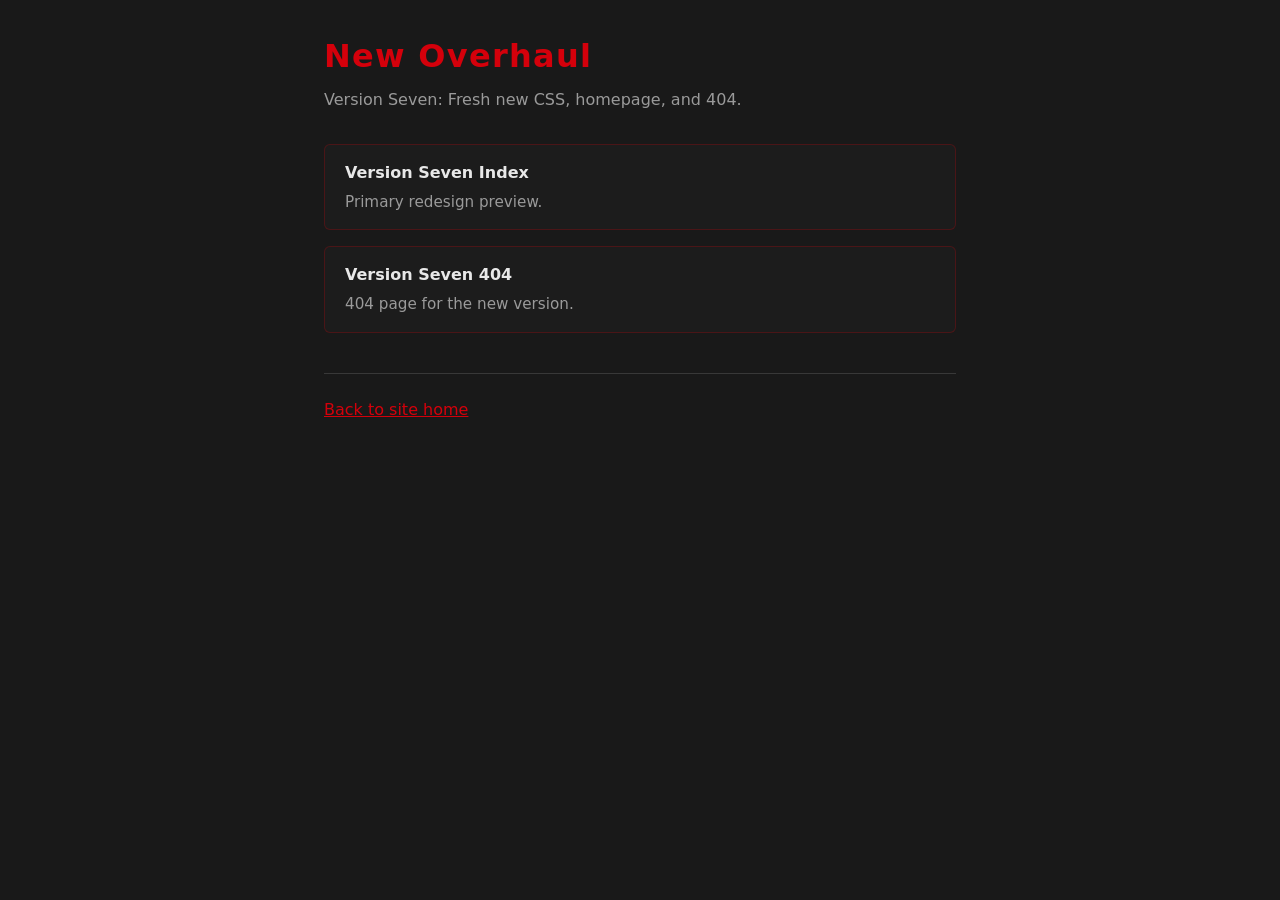
<file: newoverhaul/index.html>
<!DOCTYPE html>
<html lang="en">
<head>
	<meta charset="utf-8">
	<meta name="viewport" content="width=device-width, initial-scale=1">
	<meta name="description" content="Newoverhaul hub — Retrograde site redesign preview (Version Seven).">
	<title>New Overhaul — Seven</title>
	<link rel="icon" type="image/png" href="/images/R.png">
	<!--
		Design tokens (shared across newoverhaul):
		--color-accent: #d4000b
		--color-bg: #191919
		--color-surface: #1c1c1c
		--color-text: ~#e8e8e8 / muted grays for secondary
	-->
	<style>
		:root {
			--color-accent: #d4000b;
			--color-bg: #191919;
			--color-surface: #1c1c1c;
			--color-text: #e8e8e8;
			--color-muted: #9a9a9a;
		}
		*, *::before, *::after { box-sizing: border-box; }
		body {
			margin: 0;
			min-height: 100vh;
			font-family: system-ui, "Segoe UI", Roboto, Helvetica, Arial, sans-serif;
			background: var(--color-bg);
			color: var(--color-text);
			line-height: 1.5;
		}
		a:focus-visible {
			outline: 2px solid var(--color-accent);
			outline-offset: 3px;
		}
		.wrap {
			max-width: 42rem;
			margin: 0 auto;
			padding: 2rem 1.25rem 4rem;
		}
		h1 {
			font-size: clamp(1.5rem, 4vw, 2rem);
			font-weight: 700;
			letter-spacing: 0.04em;
			color: var(--color-accent);
			margin: 0 0 0.5rem;
		}
		p.lead {
			color: var(--color-muted);
			margin: 0 0 2rem;
		}
		ul {
			list-style: none;
			padding: 0;
			margin: 0;
		}
		li {
			margin-bottom: 1rem;
			padding: 1rem 1.25rem;
			background: var(--color-surface);
			border: 1px solid color-mix(in srgb, var(--color-accent) 25%, transparent);
			border-radius: 6px;
		}
		li a {
			color: var(--color-text);
			font-weight: 600;
			text-decoration: none;
		}
		li a:hover {
			color: var(--color-accent);
			text-decoration: underline;
		}
		li p {
			margin: 0.35rem 0 0;
			font-size: 0.95rem;
			color: var(--color-muted);
		}
		.back {
			margin-top: 2.5rem;
			padding-top: 1.5rem;
			border-top: 1px solid color-mix(in srgb, var(--color-text) 15%, transparent);
		}
		.back a { color: var(--color-accent); }
	</style>
</head>
<body>
	<main class="wrap">
		<h1>New Overhaul</h1>
		<p class="lead">Version Seven: Fresh new CSS, homepage, and 404.</p>
		<ul>
			<li>
				<a href="./seven/index.html">Version Seven Index</a>
				<p>Primary redesign preview.</p>
			</li>
			<li>
				<a href="./seven/404.html">Version Seven 404</a>
				<p>404 page for the new version.</p>
			</li>
		</ul>
		<p class="back"><a href="https://retr0.gr4d3.uk/">Back to site home</a></p>
	</main>
</body>
</html>
</file>
